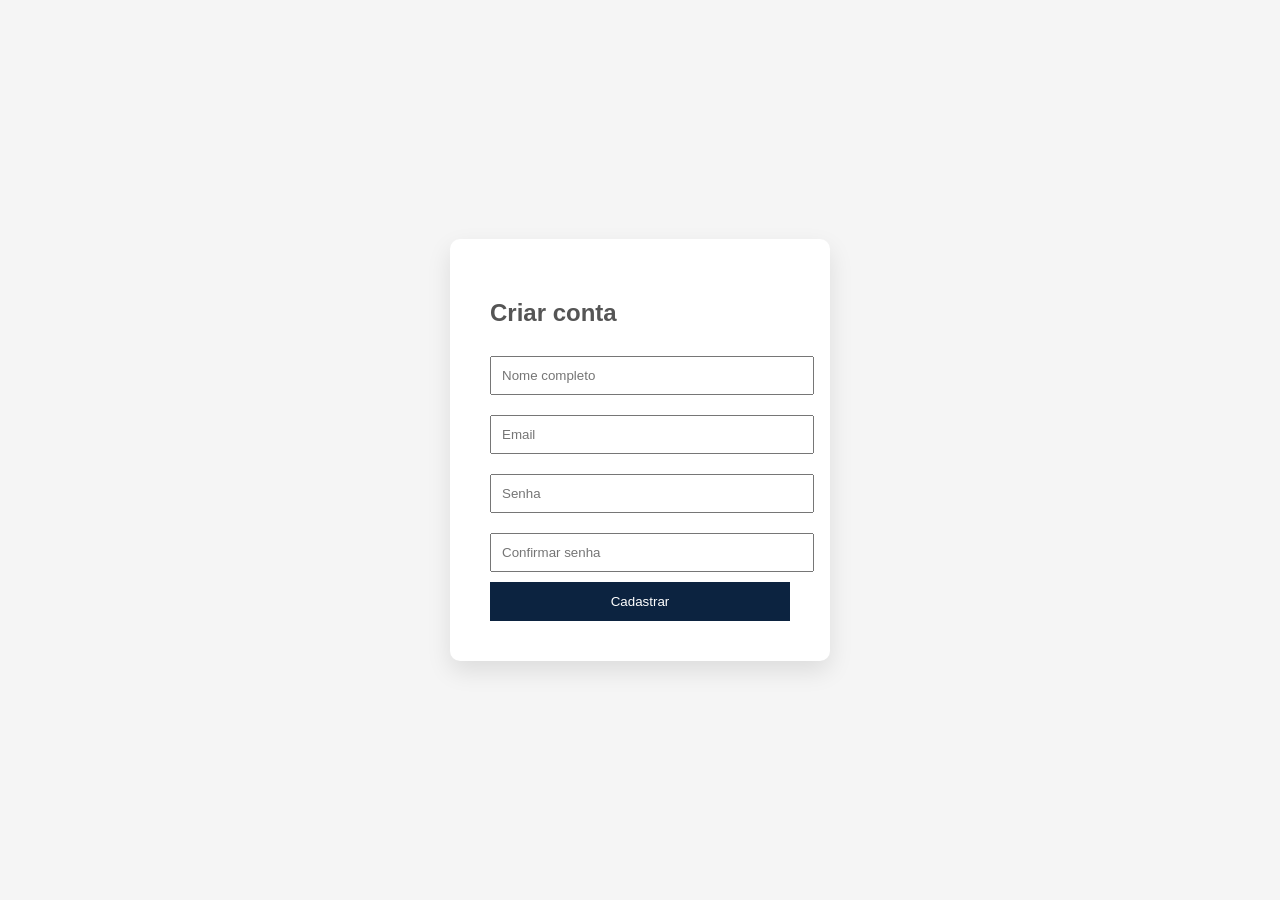
<file: cadastro.html>
<!DOCTYPE html>
<html>

<head>

<meta charset="UTF-8">

<title>Cadastrar</title>

<link rel="stylesheet" href="style.css">

</head>

<body class="login-page">

<div class="login-box">

<h2>Criar conta</h2>

<input placeholder="Nome completo">

<input placeholder="Email">

<input type="password" placeholder="Senha">

<input type="password" placeholder="Confirmar senha">

<button>Cadastrar</button>

</div>

</body>
</html>
</file>
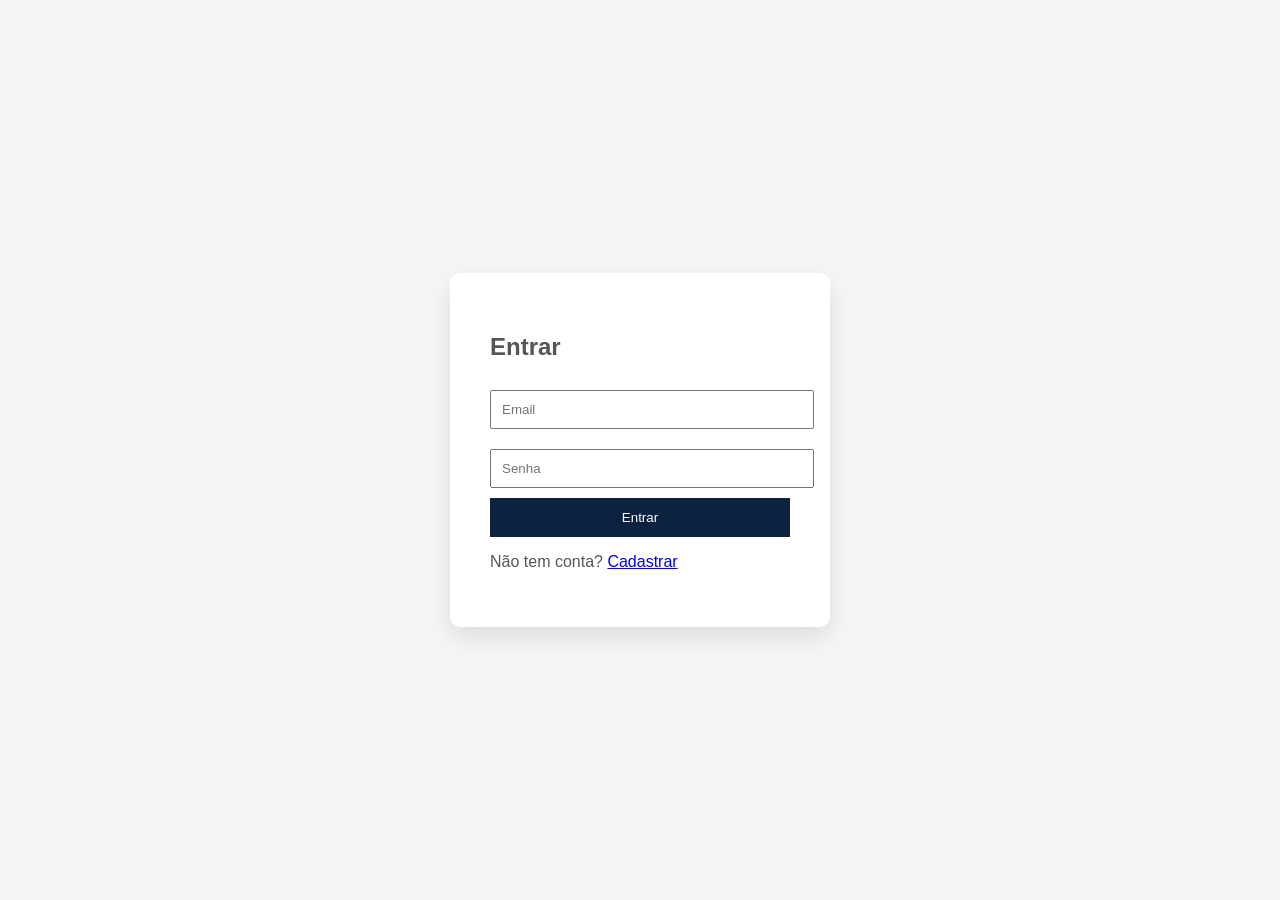
<file: login.html>
<!DOCTYPE html>
<html>

<head>

<meta charset="UTF-8">

<title>Login</title>

<link rel="stylesheet" href="style.css">

</head>

<body class="login-page">

<div class="login-box">

<h2>Entrar</h2>

<input placeholder="Email">

<input placeholder="Senha" type="password">

<button>Entrar</button>

<p>

Não tem conta?

<a href="cadastro.html">Cadastrar</a>

</p>

</div>

</body>
</html>
</file>
<file: style.css>
body{
font-family:Arial;
margin:0;
background:white;
color:#555;
}

header{
display:flex;
justify-content:space-between;
align-items:center;
padding:20px 40px;
background:#0c2340;
}

.logo{
color:white;
font-size:22px;
font-weight:bold;
}

nav a{
color:white;
margin-left:20px;
text-decoration:none;
}

.banner{
height:300px;
background:url("https://images.unsplash.com/photo-1560185127-6ed189bf02f4") center/cover;
display:flex;
flex-direction:column;
justify-content:center;
align-items:center;
color:white;
}

.busca{
text-align:center;
margin-top:40px;
}

.busca input{
width:400px;
padding:12px;
}

.filtro{
text-align:center;
margin-top:20px;
}

.categorias{
padding:60px;
text-align:center;
}

.categoria-grid{
display:grid;
grid-template-columns:repeat(auto-fit,minmax(250px,1fr));
gap:30px;
max-width:1200px;
margin:auto;
}

.categoria-card{
background:white;
border-radius:10px;
overflow:hidden;
box-shadow:0 10px 25px rgba(0,0,0,0.1);
}

.categoria-card img{
width:100%;
height:180px;
object-fit:cover;
}

.categoria-card h3{
margin:15px;
}

.categoria-card p{
margin:0 15px;
}

.categoria-card strong{
display:block;
margin:15px;
color:#0c2340;
}

.contador{
margin:10px 15px;
color:red;
font-weight:bold;
}

.login-page{
display:flex;
justify-content:center;
align-items:center;
height:100vh;
background:#f5f5f5;
}

.login-box{
background:white;
padding:40px;
width:300px;
border-radius:10px;
box-shadow:0 10px 25px rgba(0,0,0,0.1);
}

.login-box input{
width:100%;
padding:10px;
margin:10px 0;
}

.login-box button{
width:100%;
padding:12px;
background:#0c2340;
color:white;
border:none;
}

footer{
margin-top:60px;
background:#0c2340;
color:white;
text-align:center;
padding:20px;
}
</file>
